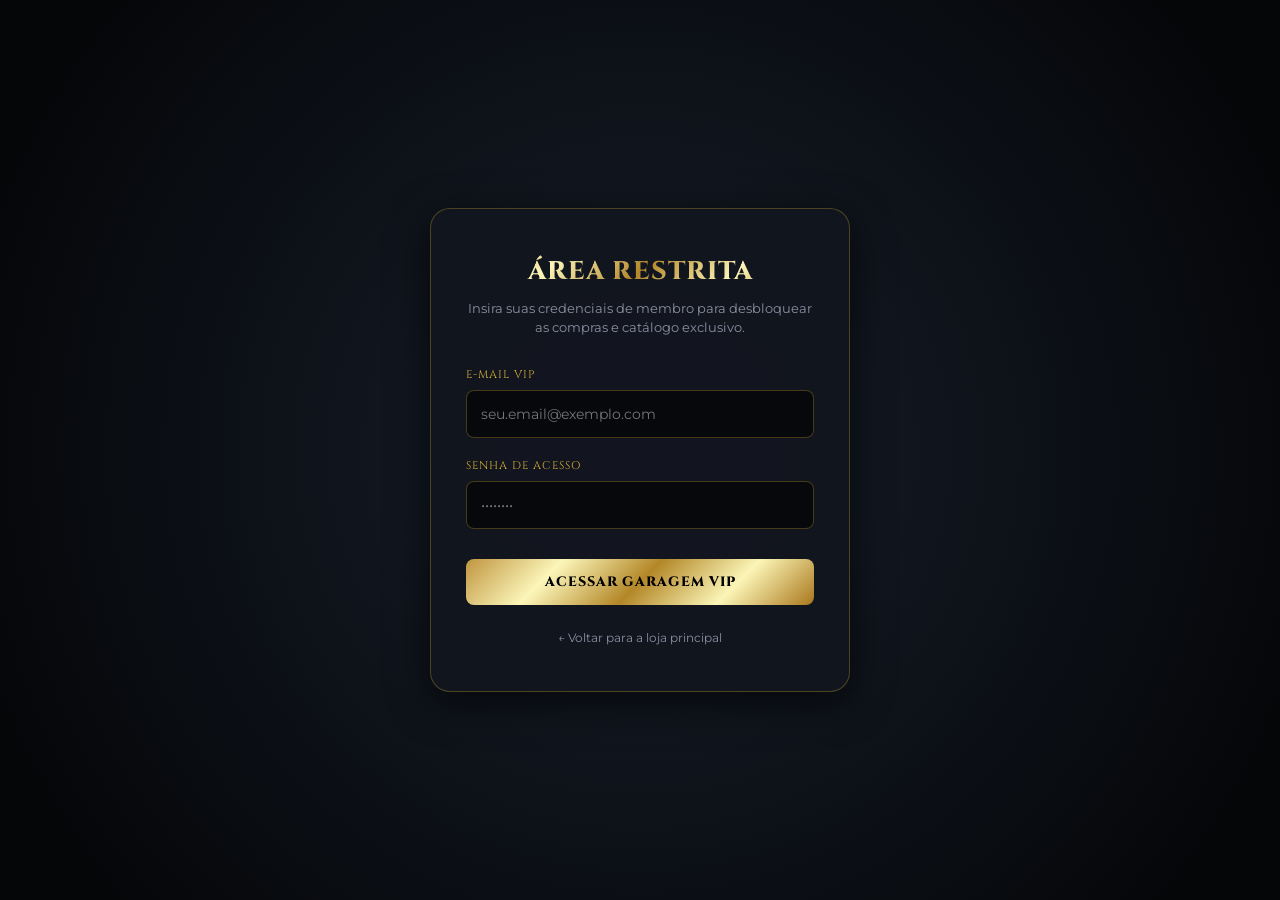
<file: HTML/login.html>
<!DOCTYPE html>
<html lang="pt-BR">
<head>
    <meta charset="UTF-8">
    <meta name="viewport" content="width=device-width, initial-scale=1.0">
    <title>CJ LUXURYCARS | Login VIP</title>
    <link href="https://fonts.googleapis.com/css2?family=Cinzel:wght@600;700;800;900&family=Montserrat:wght@300;400;500;600;700&display=swap" rel="stylesheet">

    <style>
        *, *::before, *::after { margin: 0; padding: 0; box-sizing: border-box; }
        
        :root {
            --bg-dark: #050608;
            --bg-card: rgba(18, 22, 31, 0.95);
            --gold-primary: #d4af37;
            --gold-gradient: linear-gradient(135deg, #bf953f 0%, #fcf6ba 25%, #b38728 50%, #fbf5b7 75%, #aa771c 100%);
            --border-gold: rgba(212, 175, 55, 0.3);
            --text-muted: #8a90a2;
            --font-heading: 'Cinzel', serif;
            --font-body: 'Montserrat', sans-serif;
        }

        body {
            background-color: var(--bg-dark);
            font-family: var(--font-body);
            color: #fff;
            min-height: 100vh;
            display: flex;
            align-items: center;
            justify-content: center;
            background: radial-gradient(circle at 50% 50%, #171f2c 0%, #050608 90%);
        }

        /* Container do Card de Login */
        .login-card {
            background: var(--bg-card);
            border: 1px solid var(--border-gold);
            border-radius: 20px;
            padding: 45px 35px;
            width: 100%;
            max-width: 420px;
            text-align: center;
            box-shadow: 0 10px 40px rgba(0, 0, 0, 0.7);
        }

        .login-card h2 {
            font-family: var(--font-heading);
            font-size: 1.6rem;
            font-weight: 800;
            background: var(--gold-gradient);
            -webkit-background-clip: text;
            -webkit-text-fill-color: transparent;
            margin-bottom: 10px;
            letter-spacing: 1px;
        }

        .login-card p {
            color: var(--text-muted);
            font-size: 0.8rem;
            line-height: 1.5;
            margin-bottom: 30px;
        }

        .form-group {
            display: flex;
            flex-direction: column;
            text-align: left;
            margin-bottom: 20px;
        }

        .form-group label {
            font-family: var(--font-heading);
            font-size: 0.7rem;
            color: var(--gold-primary);
            letter-spacing: 1px;
            margin-bottom: 8px;
        }

        .form-group input {
            padding: 14px;
            background: rgba(5, 6, 8, 0.8);
            border: 1px solid var(--border-gold);
            border-radius: 8px;
            color: #fff;
            font-family: var(--font-body);
            font-size: 0.9rem;
            outline: none;
            transition: border 0.3s ease;
        }

        .form-group input:focus {
            border-color: var(--gold-primary);
            box-shadow: 0 0 10px rgba(212, 175, 55, 0.2);
        }

        .btn-access {
            width: 100%;
            padding: 14px;
            background: var(--gold-gradient);
            border: none;
            border-radius: 8px;
            font-family: var(--font-heading);
            font-weight: 800;
            font-size: 0.85rem;
            color: #000;
            cursor: pointer;
            letter-spacing: 1px;
            transition: all 0.3s ease;
            margin-top: 10px;
        }

        .btn-access:hover {
            transform: translateY(-2px);
            box-shadow: 0 0 20px rgba(212, 175, 55, 0.4);
        }

        .back-link {
            display: inline-block;
            margin-top: 25px;
            color: var(--text-muted);
            text-decoration: none;
            font-size: 0.75rem;
            transition: color 0.3s;
        }

        .back-link:hover {
            color: var(--gold-primary);
        }

        /* Modal Customizado VIP */
        .custom-alert-overlay {
            position: fixed;
            top: 0;
            left: 0;
            width: 100vw;
            height: 100vh;
            background: rgba(0, 0, 0, 0.85);
            backdrop-filter: blur(12px);
            display: flex;
            align-items: center;
            justify-content: center;
            z-index: 9999;
            opacity: 0;
            pointer-events: none;
            transition: opacity 0.3s ease;
        }

        .custom-alert-overlay.active {
            opacity: 1;
            pointer-events: all;
        }

        .custom-alert-box {
            background: rgba(18, 22, 31, 0.98);
            border: 1px solid rgba(212, 175, 55, 0.6);
            box-shadow: 0 0 35px rgba(212, 175, 55, 0.25);
            border-radius: 20px;
            padding: 35px 30px;
            text-align: center;
            max-width: 420px;
            width: 90%;
            transform: scale(0.85);
            transition: transform 0.3s ease;
        }

        .custom-alert-overlay.active .custom-alert-box {
            transform: scale(1);
        }

        .custom-alert-icon {
            font-size: 2.2rem;
            margin-bottom: 12px;
        }

        .custom-alert-title {
            font-family: var(--font-heading);
            font-size: 1.3rem;
            font-weight: 800;
            background: var(--gold-gradient);
            -webkit-background-clip: text;
            -webkit-text-fill-color: transparent;
            margin-bottom: 12px;
            letter-spacing: 1px;
        }

        .custom-alert-msg {
            color: var(--text-muted);
            font-family: var(--font-body);
            font-size: 0.9rem;
            line-height: 1.6;
            margin-bottom: 25px;
        }

        .custom-alert-btn {
            background: var(--gold-gradient);
            border: none;
            padding: 12px 32px;
            font-family: var(--font-heading);
            font-weight: 800;
            font-size: 0.8rem;
            color: #000;
            border-radius: 8px;
            cursor: pointer;
            letter-spacing: 1px;
            transition: all 0.3s ease;
        }

        .custom-alert-btn:hover {
            transform: translateY(-2px);
            box-shadow: 0 0 15px rgba(212, 175, 55, 0.5);
        }
    </style>
</head>
<body>

    <div class="login-card">
        <h2>ÁREA RESTRITA</h2>
        <p>Insira suas credenciais de membro para desbloquear as compras e catálogo exclusivo.</p>

        <form onsubmit="fazerLogin(event)">
            <div class="form-group">
                <label>E-MAIL VIP</label>
                <input type="email" id="email" required placeholder="seu.email@exemplo.com">
            </div>

            <div class="form-group">
                <label>SENHA DE ACESSO</label>
                <input type="password" id="senha" required placeholder="••••••••">
            </div>

            <button type="submit" class="btn-access">ACESSAR GARAGEM VIP</button>
        </form>

        <a href="index.html" class="back-link">← Voltar para a loja principal</a>
    </div>

    <!-- Modal Customizado VIP -->
    <div id="customAlertModal" class="custom-alert-overlay">
        <div class="custom-alert-box">
            <div class="custom-alert-title" id="customAlertTitle">ACESSO AUTORIZADO</div>
            <div class="custom-alert-msg" id="customAlertMsg">Bem-vindo à Área VIP CJ LUXURYCARS.</div>
            <button class="custom-alert-btn" onclick="fecharAlertaVIP()">CONTINUAR</button>
        </div>
    </div>

    <script>
        let callbackAposFechar = null;

        function mostrarAlertaVIP(titulo, mensagem, callback = null) {
            document.getElementById('customAlertTitle').innerText = titulo;
            document.getElementById('customAlertMsg').innerText = mensagem;
            callbackAposFechar = callback;
            document.getElementById('customAlertModal').classList.add('active');
        }

        function fecharAlertaVIP() {
            document.getElementById('customAlertModal').classList.remove('active');
            if (callbackAposFechar) {
                callbackAposFechar();
                callbackAposFechar = null;
            }
        }
// Sobrescreve o alert padrão do navegador
window.alert = function(mensagem) {
    mostrarAlertaVIP("SISTEMA VIP", mensagem);
};
        function fazerLogin(e) {
            e.preventDefault();
            
            // Salva o estado de login
            localStorage.setItem('isLoggedIn', 'true');

            // Dispara o modal VIP customizado
            mostrarAlertaVIP(
                "ACESSO AUTORIZADO", 
                "Bem-vindo à Área VIP CJ LUXURYCARS.", 
                function() {
                    window.location.href = "vip.html"; // Redireciona para a página VIP
                }
            );
        }
    </script>
</body>
</html>
</file>
